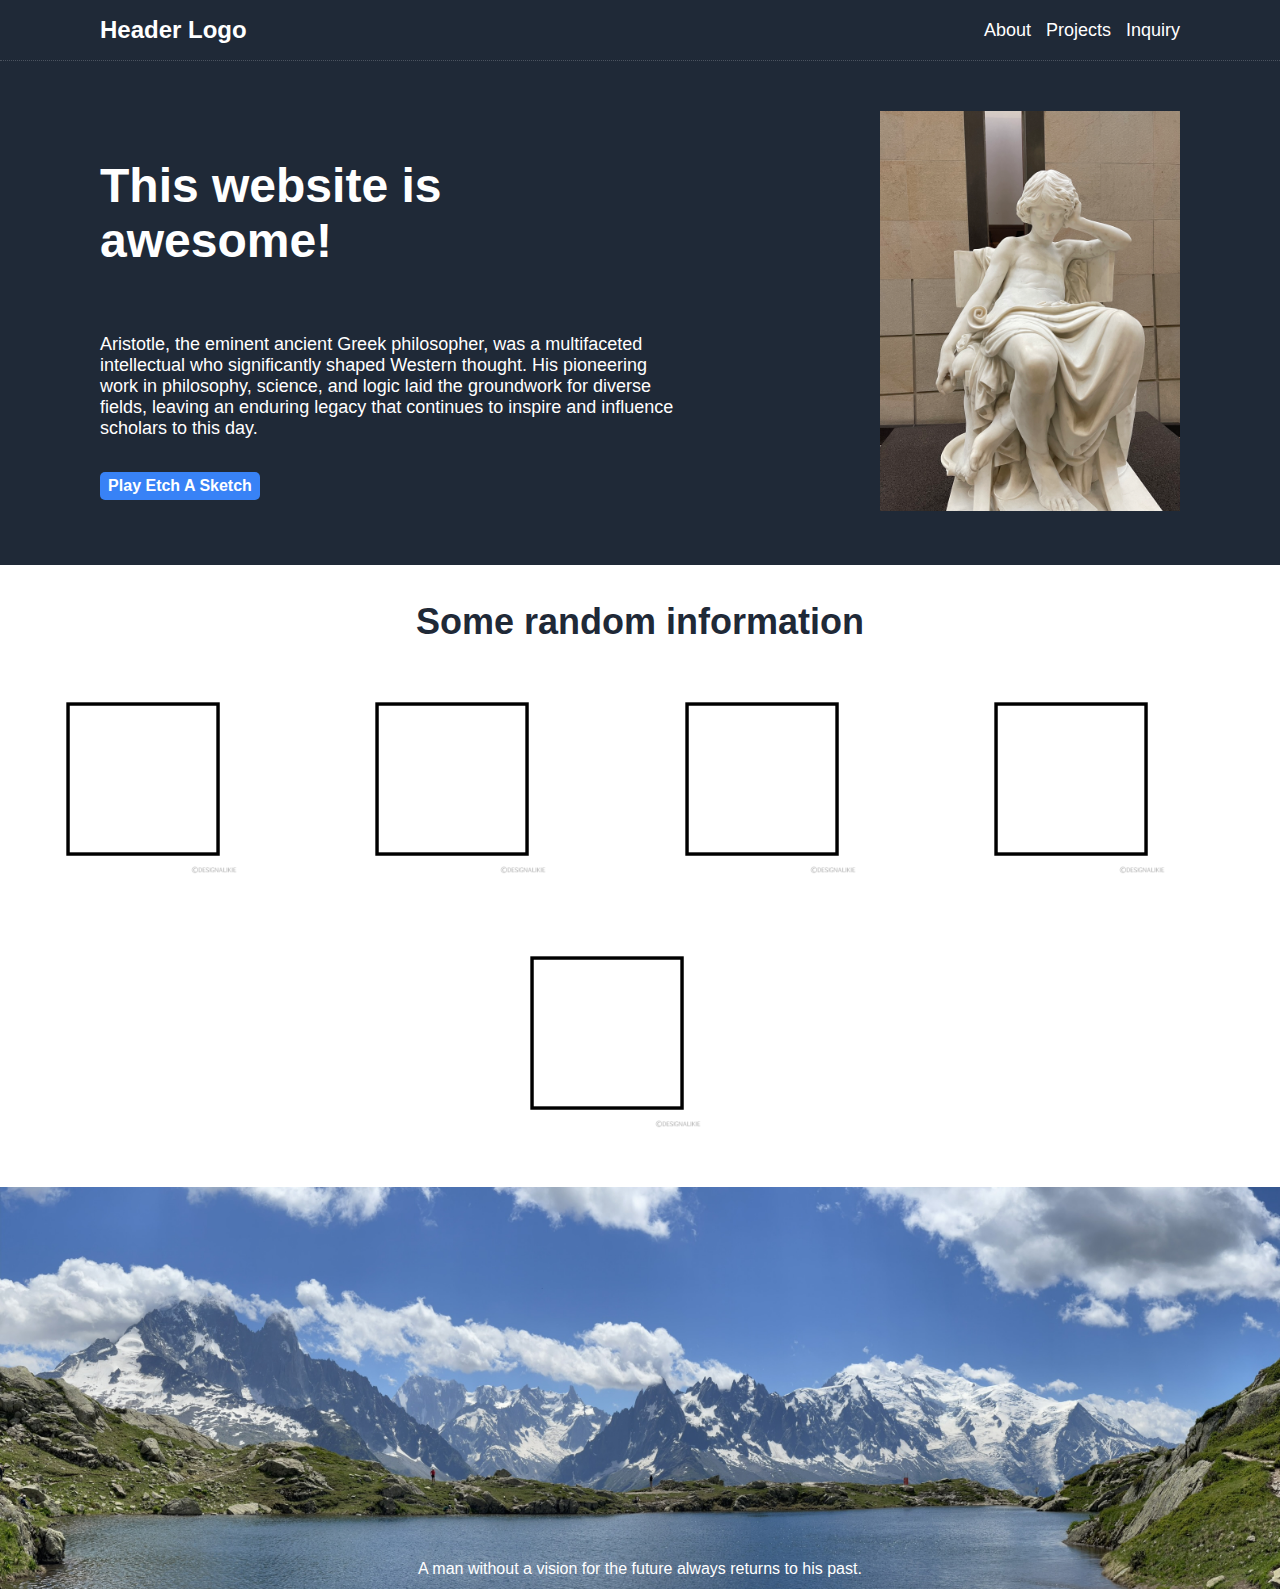
<file: index.html>
<!DOCTYPE html>
<html>

    <head>
        <meta charset="UTF-8" />
        <link rel="stylesheet" type="text/css" href="style.css">
        <!-- <title>Practice</title> -->
        <meta name="viewport" content="width=device-width, initial-scale=1.0" />
        <script src="index.js" defer></script>
    </head>

    <body>    
        
        <div class="header">
            <div class="header-container">
                <!-- <a href="etchasketch.html">Play Etch</a> -->
                <div class="header-logo">
                    <h1>Header Logo</h1>
                </div>
        
                <div class="header-menu">
                    <a href="">About</a>
                    <a href="">Projects</a>
                    <a href="">Inquiry</a>
                </div>
            </div>
        </div>
        

        <div class="hero">
            <div class="hero-container">
                <div class="hero-container-lefthand">
                    <h1>This website is awesome!</h1>
                    <p>Aristotle, the eminent ancient Greek philosopher, was a multifaceted intellectual 
                        who significantly shaped Western thought. His pioneering work in philosophy, science, 
                        and logic laid the groundwork for diverse fields, leaving an enduring legacy that continues 
                        to inspire and influence scholars to this day.</p>
                    <a href="etchasketch.html">Play Etch A Sketch</a>
                </div>
                <div class="hero-container-image">
                    <img src="YoungAristotle.jpeg">
                </div>
            </div>
        </div>

        <div class="information">
            <div class="information-container">
                <div class="information-container-title">
                    <p>Some random information</p>
                </div>
                <div class="information-container-images">

                    <div class="information-container-images-1">
                        <img src="square.png">
                        <p>This is some subtext under the image</p>
                    </div>
                    <div class="information-container-images-1">
                        <img src="square.png">
                        <p>This is some subtext under the image</p>
                    </div>
                    <div class="information-container-images-1">
                        <img src="square.png">
                        <p>This is some subtext under the image</p>
                    </div>
                    <div class="information-container-images-1">
                        <img src="square.png">
                        <p>This is some subtext under the image</p>
                    </div>
                    <div class="information-container-images-1">
                        <img src="square.png">
                        <p>This is some subtext under the image</p>
                    </div>
                </div>
            </div>
        </div>

        <div class="quote">
            <div class="quote-container">
                <div class="quote-container-text">
                    <img src="mtblanc.jpeg" alt="mtblanc" style="width:100%;">
                    <p>A man without a vision for the future always returns to his past.</p>

                </div>                
            </div>
        </div>


    </body>

</html>
</file>
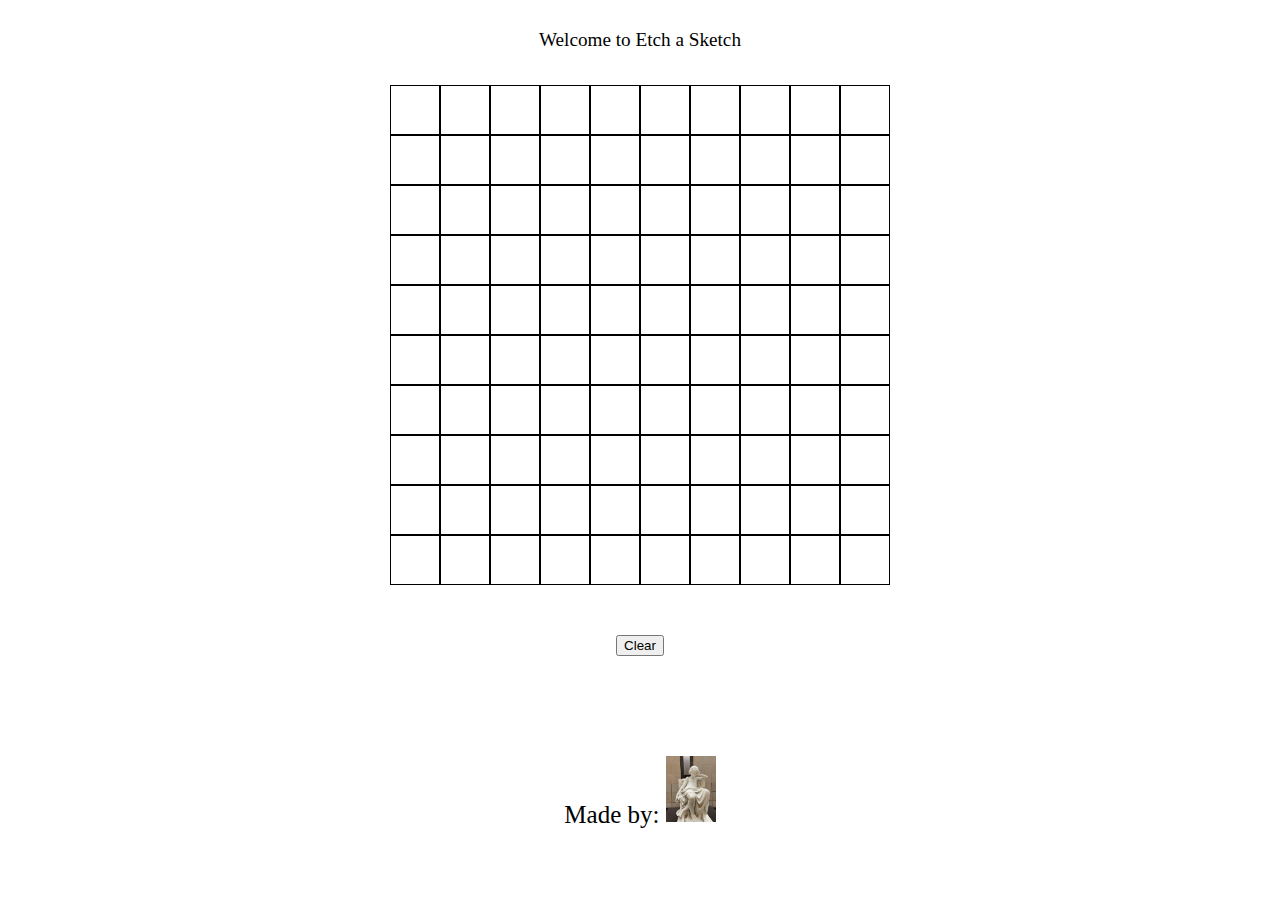
<file: etchasketch.html>
<!DOCTYPE html>
<html>
    <head>
        <link rel="stylesheet" type="text/css" href="etch.css">
        <script src="etchasketch.js" defer></script>
        <meta name="viewport" content="width=device-width, initial-scale=1.0" />
    </head>

    <body>
        <div class="header">
            <p>Welcome to Etch a Sketch</p>
        </div>

        <div class="grid"></div>
        <button class="clear">Clear</button>

        <footer> Made by: <a href=https://github.com/RajivRamaiah> 
            <img id="gh-logo" src="YoungAristotle.jpeg" alt="Young Aristotle"/></a></footer>
    </body>
</html>
</file>
<file: style.css>
html {
    /* font-family: 'Segoe UI', Tahoma, Geneva, Verdana, sans-serif; */
    font-family: 'Roboto', arial;
    color: #ffffff;
}

body {
    margin: 0;
    padding: 0;
    border: 0;
}

.header {
    background-color: #1f2937;

    /* display: flex; */

    border-bottom: 1px dotted hsla(0, 0%, 100%, 0.2);

}

.header-container {
    display: flex;
    align-items: center;
    justify-content: space-between;
    margin: 0px 100px 0px 100px;
    flex-wrap: wrap;

}

.header-logo > h1{
    font-size: 24px;
}

.header-menu {
    /* align-self: flex-end;
    justify-self: flex-end; */
    display: flex;
    justify-content: space-evenly;
    gap: 15px;
    flex-wrap: wrap;
}

.header-menu > a {
    font-size: 18px;
    /* color: #e5e7eb; */
}

.hero {
    background-color: #1f2937;
    /* margin: 50px; */
    display: flex;

}

.hero-container {
/* 

    box-sizing: border-box;
    width: 100%; */
    /* flex-wrap: wrap; */
    display: flex;
    justify-content: space-between;
    /* margin: 50px; */
    margin: 0px 100px 0px 100px;
    padding: 50px 0px 50px 0px;
    gap: 200px;
    flex: 1;
}

.hero-container-image {
    /* overflow: hidden;  */
}

.hero-container-image img {
    /* max-width: 100%; */
    height: 400px;
}

.hero-container-lefthand {
    margin-right: auto;
    display: flex;
    flex-direction: column;
    justify-content: space-evenly;
    flex-shrink: 3;
    /* width: 50%; */
    /* margin-right: 50%; */
    /* align-items: center; */
}

.hero-container-lefthand > a {
    font-weight: bold;
    background-color: #3882f6;
    width: 150px;
    border-radius: 5px;
    text-align: center;
    padding: 5px;
}

href {
    background-color: #3882f6;
}
.hero-container-lefthand > h1 {
    font-size: 48px;
    /* color: #f9faf8 */
}

.hero-container-image {
    /* flex-basis: 100px; */
    /* flex-shrink: 1; */
}

.hero-container-lefthand > p {
    font-size: 18px;
    /* color: #e5e7eb; */
}

.information-container {
    display: flex;
    flex-direction: column;
    align-items: center;
    flex: 1;
    /* flex-wrap: 1; */
}

.information-container-images {
    display: flex;
    justify-content: space-evenly;
    flex-wrap: wrap;
}

.information-container-title > p {
    color: #1f2937;
    font-size: 36px;
    font-weight: bolder;
}

.information-container-images-1 > img {
    width: 200px;
    height: 200px;
}

.quote-container-text {
    position: relative;
    text-align: center;
    color: white;
}

.quote-container-text > p {
    position: absolute;
    top: 90%;
    left: 50%;
    transform: translate(-50%, -50%);
}

a {
    /* color: #e5e7eb; */    
    color: #ffffff;
    text-decoration: none;
}
/* 
img {
    max-height: 400px;
    min-height: 0px;
    min-width: 0px;
    border-radius: 5px;
} */
</file>
<file: etch.css>
html {
    font-size: 16px; /* Or any base value you prefer */
}

/* .header {
    display: flex;
    justify-content: center;
    flex-wrap: wrap;
} */

p {
    font-size: 1.2rem; /* 1.2 times the root font size */
    line-height: 1.6rem; /* 1.6 times the root font size */
    margin-bottom: 2rem; /* 2 times the root font size */
    /* text-shadow: 5px 5px white; */
}

body {
    display: flex;
    justify-content: center;
    flex-direction: column;
    align-items: center;
}
.grid {
    /* border: 1px solid #000000; */
    /* border-radius: 1rem; */
    width: 500px;
    height: 500px;
    position: relative;
    display: flex;
    flex-flow: row wrap;
    justify-content: center;
}

.box.active {
    background-color: #008e93;
}

/* 500 pixels, 50 pixels, = 10 squares

500 / 25 = 20 squares

500, 10 = 50 squares */

img {
    width: 50px;
}
button {
    margin: 50px;
}
footer{
    font-size: 25px;
    bottom: 0;
    padding-top: 50px;
}
</file>
